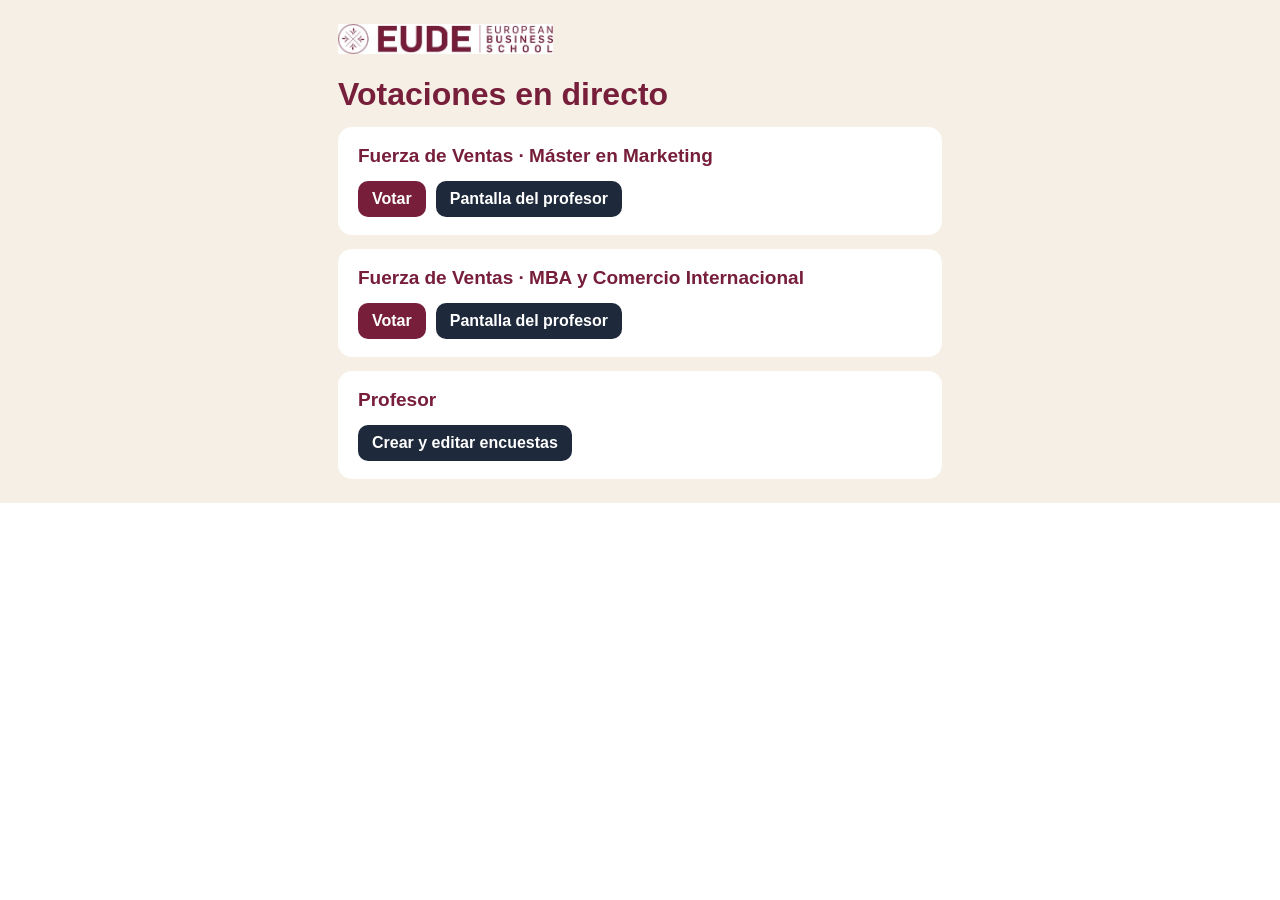
<file: index.html>
<!DOCTYPE html>
<html lang="es"><head><meta charset="utf-8"><meta name="viewport" content="width=device-width, initial-scale=1">
<title>Votaciones · EUDE Business School</title><link rel="stylesheet" href="/estilos.css">
<style>body{background:var(--crema)}.w{max-width:640px;margin:0 auto;padding:24px 18px}.c{background:#fff;border-radius:14px;padding:18px 20px;margin-top:14px}
.c h2{margin:0 0 8px;color:var(--burdeos);font-size:19px}.c a{display:inline-block;margin:6px 10px 0 0;padding:9px 14px;border-radius:10px;background:var(--burdeos);color:#fff;text-decoration:none;font-weight:700}
.c a.s{background:var(--navy)}</style></head>
<body><div class="w"><img src="/img/eude.jpg" alt="EUDE" style="height:30px">
<h1 class="titulo" style="margin-top:18px">Votaciones en directo</h1>
<div class="c"><h2>Fuerza de Ventas · Máster en Marketing</h2><a href="/mkt">Votar</a><a class="s" href="/pantalla/mkt">Pantalla del profesor</a></div>
<div class="c"><h2>Fuerza de Ventas · MBA y Comercio Internacional</h2><a href="/mba">Votar</a><a class="s" href="/pantalla/mba">Pantalla del profesor</a></div>
<div class="c"><h2>Profesor</h2><a class="s" href="/admin">Crear y editar encuestas</a></div>
</div></body></html>
</file>
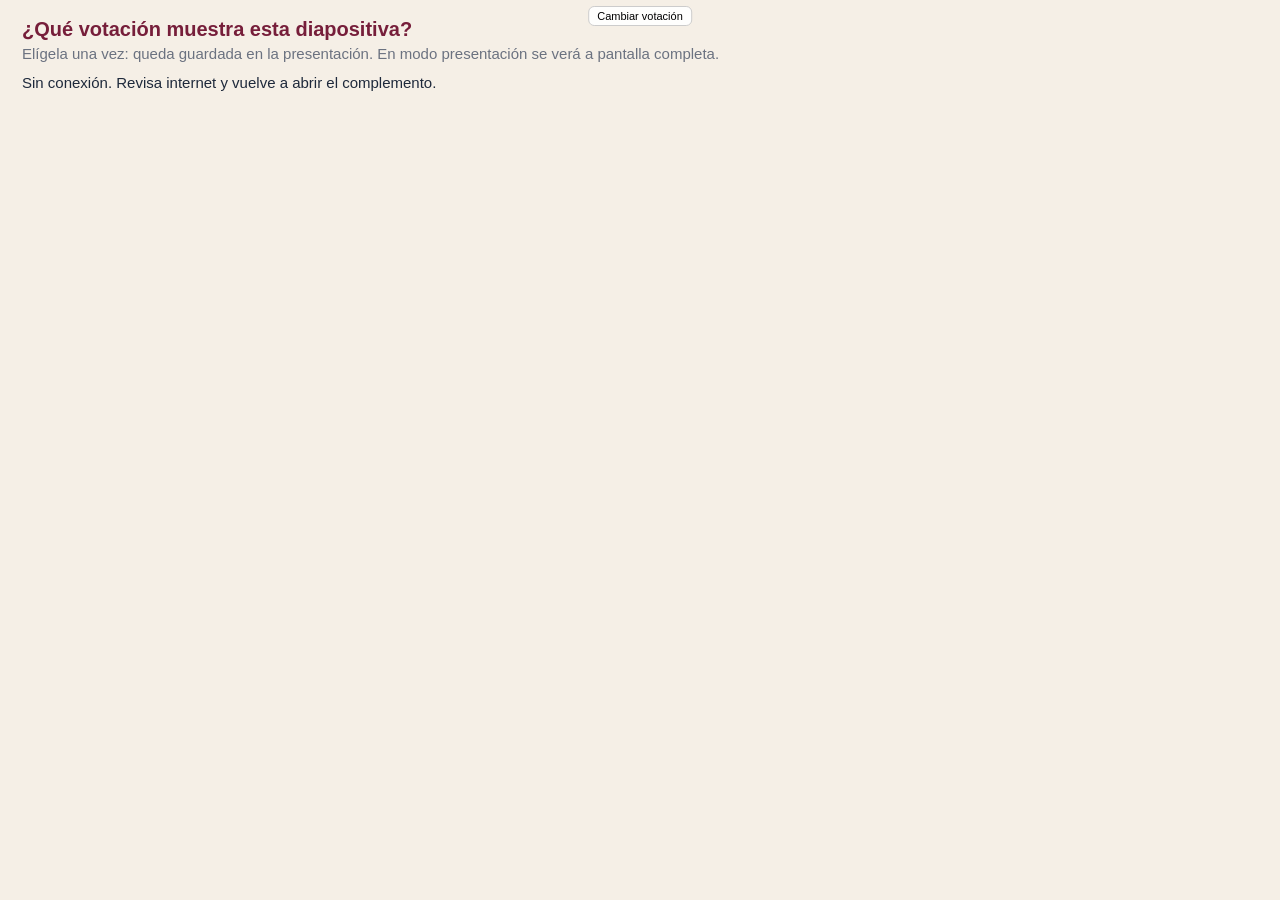
<file: addin/index.html>
<!DOCTYPE html>
<html lang="es">
<head>
<meta charset="utf-8">
<meta name="viewport" content="width=device-width, initial-scale=1">
<title>Votación EUDE</title>
<script src="https://appsforoffice.microsoft.com/lib/1/hosted/office.js"></script>
<link rel="stylesheet" href="/estilos.css">
<style>
  html, body { height: 100%; margin: 0; overflow: hidden; }
  #marco { position: fixed; inset: 0; width: 100%; height: 100%; border: 0; }
  #elegir { padding: 18px 22px; background: var(--crema); height: 100%; overflow: auto; font-size: 15px; }
  #elegir h2 { color: var(--burdeos); margin: 0 0 4px; font-size: 20px; }
  #elegir p { margin: 0 0 12px; color: var(--gris); }
  .it { display: block; width: 100%; text-align: left; background: #fff; border: 2px solid transparent; border-radius: 10px;
    padding: 10px 12px; margin-bottom: 8px; cursor: pointer; font: inherit; color: var(--navy); }
  .it:hover { border-color: var(--burdeos); }
  .it small { display: block; color: var(--gris); font-size: 12px; }
  #cambiar { position: fixed; left: 50%; top: 6px; transform: translateX(-50%); z-index: 5; font-size: 11px; padding: 3px 8px; border-radius: 6px;
    border: 1px solid #ccc; background: rgba(255,255,255,.9); cursor: pointer; display: none; }
</style>
</head>
<body>
<div id="elegir" class="oculto">
  <h2>¿Qué votación muestra esta diapositiva?</h2>
  <p>Elígela una vez: queda guardada en la presentación. En modo presentación se verá a pantalla completa.</p>
  <div id="lista">Cargando…</div>
</div>
<iframe id="marco" class="oculto" allow="clipboard-write"></iframe>
<button id="cambiar">Cambiar votación</button>
<script src="/comun.js"></script>
<script>
const $ = id => document.getElementById(id);
let enOffice = false;

function mostrar(slug) {
  $("elegir").classList.add("oculto");
  $("marco").src = `/p/${encodeURIComponent(slug)}`;
  $("marco").classList.remove("oculto");
}
async function elegir() {
  $("marco").classList.add("oculto"); $("marco").src = "about:blank";
  $("elegir").classList.remove("oculto");
  try {
    const l = await sb("vot_encuestas?select=slug,titulo,contexto&order=actualizado.desc");
    $("lista").innerHTML = l.map(e => `<button class="it" data-s="${esc(e.slug)}">${esc(e.titulo)}<small>${esc(e.slug)}${e.contexto ? " · " + esc(e.contexto) : ""}</small></button>`).join("")
      || "Aún no hay votaciones. Créalas en eude-votacion.netlify.app/admin";
    $("lista").querySelectorAll(".it").forEach(b => b.onclick = () => guardar(b.dataset.s));
  } catch (e) { $("lista").textContent = "Sin conexión. Revisa internet y vuelve a abrir el complemento."; }
}
function guardar(slug) {
  if (enOffice) {
    const st = Office.context.document.settings;
    st.set("slug", slug); st.saveAsync(() => {});
  } else { store.set("addin_slug", slug); }
  mostrar(slug);
}
let iniciado = false;
function arrancar() {
  if (iniciado) return; iniciado = true;
  const q = new URLSearchParams(location.search).get("p");
  const slug = q || (enOffice ? Office.context.document.settings.get("slug") : store.get("addin_slug"));
  if (slug) mostrar(slug); else elegir();
  // el botón de cambiar solo en modo edición
  if (enOffice && Office.context.document.getActiveViewAsync) {
    const ver = () => Office.context.document.getActiveViewAsync(r => { $("cambiar").style.display = r.value === "edit" ? "block" : "none"; });
    ver();
    try { Office.context.document.addHandlerAsync(Office.EventType.ActiveViewChanged, ver); } catch (e) {}
  } else if (!enOffice) { $("cambiar").style.display = "block"; }
}
$("cambiar").onclick = elegir;
if (window.Office && Office.onReady) {
  Office.onReady(info => { enOffice = !!(info && info.host); arrancar(); });
  setTimeout(arrancar, 4000);
} else { arrancar(); }
</script>
</body>
</html>
</file>
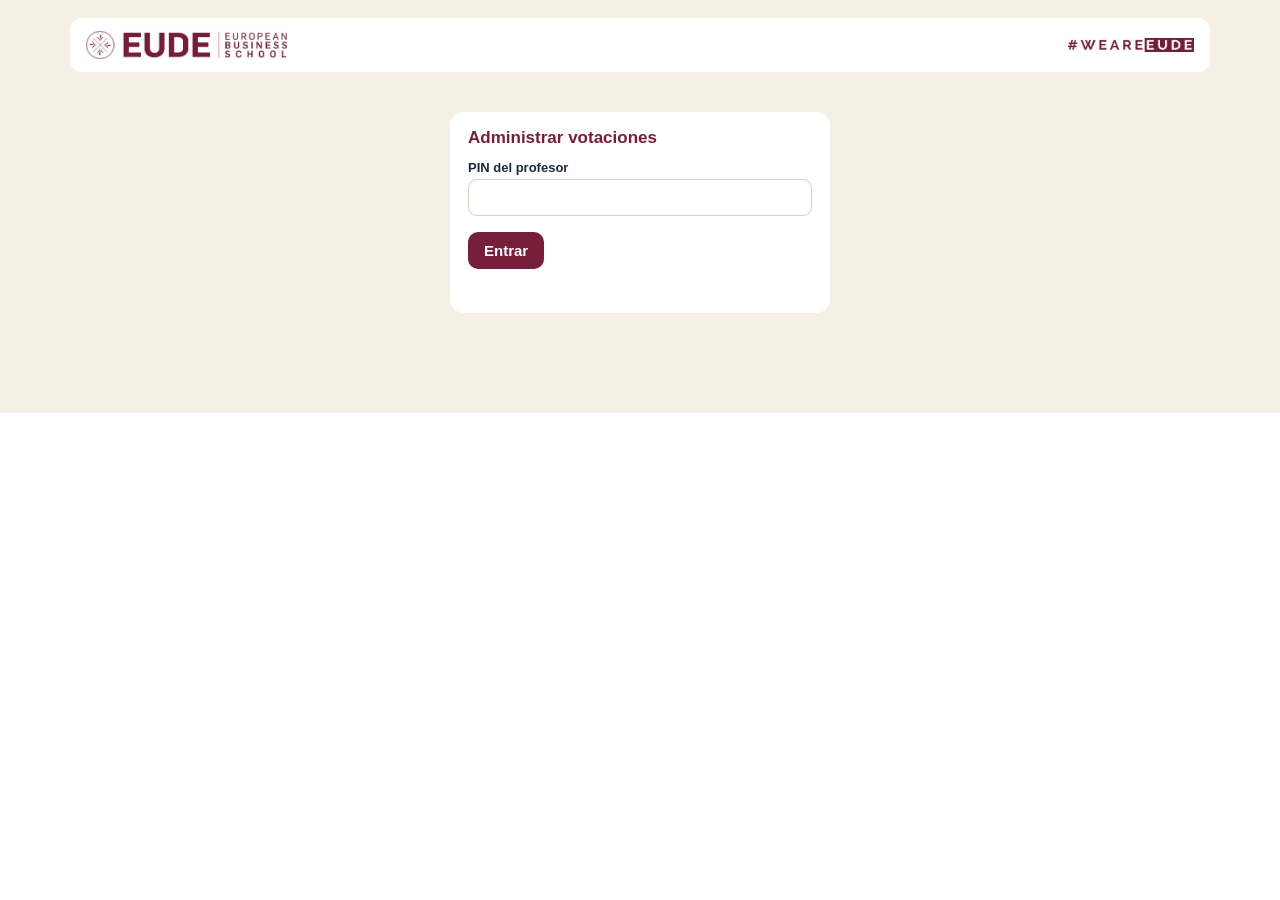
<file: admin.html>
<!DOCTYPE html>
<html lang="es">
<head>
<meta charset="utf-8">
<meta name="viewport" content="width=device-width, initial-scale=1">
<meta name="robots" content="noindex">
<title>Administrar votaciones · EUDE</title>
<link rel="stylesheet" href="/estilos.css">
<style>
  body { background: var(--crema); }
  .w { max-width: 1180px; margin: 0 auto; padding: 18px 20px 60px; }
  .cab { background: #fff; padding: 10px 16px; border-radius: 12px; height: 54px; }
  .cab img.eude { max-height: 28px; } .cab img.we { max-height: 15px; }
  h1.titulo { font-size: 26px; margin: 18px 0 4px; }
  .sub { color: var(--gris); margin-bottom: 16px; }
  .grid { display: grid; grid-template-columns: 340px 1fr; gap: 18px; align-items: start; }
  .panel { background: #fff; border-radius: 14px; padding: 16px 18px; }
  .panel h2 { margin: 0 0 10px; font-size: 17px; color: var(--burdeos); }
  .item { border: 1px solid #EEE4D7; border-radius: 10px; padding: 10px 12px; margin-bottom: 8px; cursor: pointer; }
  .item:hover, .item.act { border-color: var(--burdeos); background: #FBF5F7; }
  .item .s { font-size: 12px; color: var(--gris); }
  .item .t { font-weight: 700; color: var(--navy); font-size: 14px; margin-top: 2px; }
  label { display: block; font-weight: 700; font-size: 13px; color: var(--navy); margin: 12px 0 4px; }
  label small { font-weight: 400; color: var(--gris); }
  input[type=text], input[type=password], textarea { width: 100%; padding: 9px 11px; border: 1px solid #D9CFC2; border-radius: 9px; font: inherit; font-size: 15px; background: #fff; }
  textarea { min-height: 70px; resize: vertical; }
  .fila { display: grid; grid-template-columns: 1fr 1fr; gap: 12px; }
  .op { display: grid; grid-template-columns: 34px 1fr 2fr 90px; gap: 8px; align-items: center; margin-bottom: 8px; }
  .op .letra { width: 30px; height: 30px; font-size: 15px; }
  .op .ok { font-size: 13px; display: flex; gap: 4px; align-items: center; }
  .bt { display: inline-block; padding: 10px 16px; border-radius: 10px; border: 0; cursor: pointer; font-size: 15px; font-weight: 700; text-decoration: none; }
  .prim { background: var(--burdeos); color: #fff; } .sec { background: var(--navy); color: #fff; } .lig { background: #EEE4D7; color: var(--navy); }
  .peligro { background: #fff; color: #B42318; border: 1px solid #F0C9C5; }
  .acc { display: flex; gap: 8px; flex-wrap: wrap; margin-top: 16px; }
  .msg { margin-top: 10px; font-size: 14px; min-height: 18px; }
  .msg.err { color: #B42318; } .msg.ok { color: var(--verde); }
  .enl { margin-top: 16px; background: var(--crema); border-radius: 12px; padding: 14px; display: grid; grid-template-columns: 1fr 150px; gap: 14px; align-items: center; }
  .enl code { background: #fff; padding: 2px 6px; border-radius: 6px; font-size: 13px; }
  .enl canvas { width: 150px; height: 150px; background: #fff; border-radius: 8px; }
  .login { max-width: 380px; margin: 40px auto; }
</style>
</head>
<body>
<div class="w">
  <div class="cab"><img class="eude" src="/img/eude.jpg" alt="EUDE"><img class="we" src="/img/weareeude.jpg" alt="#WEAREEUDE"></div>

  <div id="login" class="panel login">
    <h2>Administrar votaciones</h2>
    <label for="pin">PIN del profesor</label>
    <input id="pin" type="password" inputmode="numeric" autocomplete="off">
    <div class="acc"><button class="bt prim" id="entrar">Entrar</button></div>
    <div class="msg err" id="lmsg"></div>
  </div>

  <div id="app" class="oculto">
    <h1 class="titulo">Votaciones en directo</h1>
    <div class="sub">Crea una encuesta para cada clase. Los votos no se guardan: se borran al empezar una sesión nueva y, en cualquier caso, a los 2 días.</div>
    <div class="grid">
      <div class="panel">
        <h2>Tus encuestas</h2>
        <button class="bt prim" id="nueva" style="width:100%;margin-bottom:12px">+ Nueva encuesta</button>
        <div id="lista"></div>
      </div>
      <div class="panel">
        <h2 id="ftit">Nueva encuesta</h2>
        <div class="fila">
          <div><label>Código <small>(va en el enlace: minúsculas, números y guiones)</small></label><input id="f_slug" type="text" placeholder="pricing-dia1"></div>
          <div><label>Etiqueta superior <small>(en dorado)</small></label><input id="f_etiqueta" type="text" placeholder="Bloque 2 · Caso · Votación en directo"></div>
        </div>
        <label>Título</label><input id="f_titulo" type="text" placeholder="3 minutos, una decisión: …">
        <label>Asignatura · máster <small>(aparece al pie del móvil)</small></label><input id="f_contexto" type="text" placeholder="Pricing · Máster en Marketing">
        <label>La situación <small>(cada línea es un párrafo; puede ir vacío)</small></label><textarea id="f_situacion"></textarea>
        <label>Pregunta</label><input id="f_pregunta" type="text" placeholder="¿Qué harías tú?">
        <label>Opciones <small>(deja vacía la D si solo hay tres; marca la correcta)</small></label>
        <div id="ops"></div>
        <label>Explicación de la respuesta correcta</label><textarea id="f_explicacion"></textarea>
        <label>Frase clave <small>(barra inferior al revelar; opcional)</small></label><input id="f_clave" type="text">
        <div class="acc">
          <button class="bt prim" id="guardar">Guardar</button>
          <button class="bt lig" id="duplicar">Duplicar como nueva</button>
          <button class="bt peligro" id="borrar">Borrar</button>
        </div>
        <div class="msg" id="fmsg"></div>
        <div class="enl oculto" id="enl">
          <div>
            <div><b>Alumnos:</b> <code id="uv"></code></div>
            <div style="margin-top:8px"><b>Tu pantalla (Web Viewer):</b> <code id="up"></code></div>
            <div class="acc" style="margin-top:12px">
              <a class="bt sec" id="abrirP" target="_blank" rel="noopener">Abrir pantalla</a>
              <a class="bt lig" id="abrirV" target="_blank" rel="noopener">Ver como alumno</a>
              <a class="bt lig" id="bajarQR" download>Descargar QR (PNG)</a>
            </div>
          </div>
          <canvas id="qr" width="600" height="600"></canvas>
        </div>
      </div>
    </div>
  </div>
</div>
<script src="/qrcode.js"></script>
<script src="/comun.js"></script>
<script>
const $ = id => document.getElementById(id);
const LETRAS = ["A", "B", "C", "D"];
let PIN = null, encuestas = [], actual = null;

$("ops").innerHTML = LETRAS.map(k => `<div class="op"><span class="letra">${k}</span>
  <input type="text" id="o_t_${k}" placeholder="Título corto"><input type="text" id="o_x_${k}" placeholder="Texto de la opción">
  <label class="ok" style="margin:0;font-weight:400"><input type="radio" name="corr" value="${k}"> correcta</label></div>`).join("");

async function rpc(fn, body) { return sb(`rpc/${fn}`, { method: "POST", body: JSON.stringify(body) }); }

$("entrar").onclick = async () => {
  const p = $("pin").value.trim(); $("lmsg").textContent = "";
  try { if (await rpc("vot_pin_ok", { p_pin: p })) { PIN = p; store.set("eude_pin", p); arrancar(); } else $("lmsg").textContent = "PIN incorrecto."; }
  catch (e) { $("lmsg").textContent = "Sin conexión con el servidor."; }
};
$("pin").addEventListener("keydown", e => { if (e.key === "Enter") $("entrar").click(); });

async function arrancar() { $("login").classList.add("oculto"); $("app").classList.remove("oculto"); await cargar(); limpiar(); }
async function cargar() {
  encuestas = await sb("vot_encuestas?select=*&order=actualizado.desc");
  $("lista").innerHTML = encuestas.map(e => `<div class="item ${actual === e.slug ? "act" : ""}" data-s="${esc(e.slug)}">
    <div class="s">${esc(e.slug)}${e.contexto ? " · " + esc(e.contexto) : ""}</div><div class="t">${esc(e.titulo)}</div></div>`).join("") || `<div class="sub">Aún no hay encuestas.</div>`;
  $("lista").querySelectorAll(".item").forEach(d => d.onclick = () => editar(d.dataset.s));
}
function limpiar() {
  actual = null; $("ftit").textContent = "Nueva encuesta"; $("f_slug").disabled = false;
  ["slug","etiqueta","titulo","contexto","situacion","pregunta","explicacion","clave"].forEach(f => $("f_" + f).value = "");
  LETRAS.forEach(k => { $("o_t_" + k).value = ""; $("o_x_" + k).value = ""; });
  document.querySelectorAll("input[name=corr]").forEach(r => r.checked = false);
  $("enl").classList.add("oculto"); $("fmsg").textContent = ""; cargar();
}
function editar(slug) {
  const e = encuestas.find(x => x.slug === slug); if (!e) return;
  actual = slug; $("ftit").textContent = "Editar encuesta"; $("f_slug").disabled = true;
  $("f_slug").value = e.slug; $("f_etiqueta").value = e.etiqueta || ""; $("f_titulo").value = e.titulo; $("f_contexto").value = e.contexto || "";
  $("f_situacion").value = (e.situacion || []).join("\n"); $("f_pregunta").value = e.pregunta; $("f_explicacion").value = e.explicacion; $("f_clave").value = e.clave || "";
  LETRAS.forEach(k => { const o = e.opciones.find(x => x.k === k) || {}; $("o_t_" + k).value = o.titulo || ""; $("o_x_" + k).value = o.texto || ""; });
  document.querySelectorAll("input[name=corr]").forEach(r => r.checked = r.value === e.correcta);
  $("fmsg").textContent = ""; enlaces(e.slug); cargar();
}
function datos() {
  const opciones = LETRAS.map(k => ({ k, titulo: $("o_t_" + k).value.trim(), texto: $("o_x_" + k).value.trim() })).filter(o => o.titulo || o.texto);
  const c = document.querySelector("input[name=corr]:checked");
  return { slug: $("f_slug").value.trim().toLowerCase(), etiqueta: $("f_etiqueta").value.trim(), titulo: $("f_titulo").value.trim(),
    contexto: $("f_contexto").value.trim(), situacion: $("f_situacion").value.split("\n").map(x => x.trim()).filter(Boolean),
    pregunta: $("f_pregunta").value.trim(), opciones, correcta: c ? c.value : null,
    explicacion: $("f_explicacion").value.trim(), clave: $("f_clave").value.trim() };
}
function msg(t, ok) { $("fmsg").textContent = t; $("fmsg").className = "msg " + (ok ? "ok" : "err"); }
$("guardar").onclick = async () => {
  const d = datos();
  if (!actual && encuestas.some(e => e.slug === d.slug)) return msg("Ya existe una encuesta con ese código. Elige otro.");
  try { const r = await rpc("vot_guardar", { p_pin: PIN, p: d }); msg("Guardada.", true); await cargar(); editar(r.slug); msg("Guardada.", true); }
  catch (e) { msg(e.message || "No se ha podido guardar."); }
};
$("duplicar").onclick = () => { actual = null; $("f_slug").disabled = false; $("f_slug").value = ""; $("ftit").textContent = "Nueva encuesta (copia)"; $("enl").classList.add("oculto"); msg("Pon un código nuevo y guarda.", true); $("f_slug").focus(); };
$("nueva").onclick = limpiar;
$("borrar").onclick = async () => {
  if (!actual) return limpiar();
  if ($("borrar").dataset.c !== actual) { $("borrar").dataset.c = actual; $("borrar").textContent = "Pulsa otra vez para borrar"; return; }
  $("borrar").dataset.c = ""; $("borrar").textContent = "Borrar";
  try { await rpc("vot_borrar", { p_pin: PIN, p_slug: actual }); limpiar(); msg("Encuesta borrada.", true); } catch (e) { msg(e.message); }
};
function enlaces(slug) {
  const a = aliasDe(slug);
  const v = a !== slug ? `/${a}` : `/v/${slug}`, p = a !== slug ? `/pantalla/${a}` : `/p/${slug}`;
  $("uv").textContent = location.host + v; $("up").textContent = location.host + p;
  $("abrirP").href = p; $("abrirV").href = v;
  const q = qrcode(0, "M"); q.addData(location.origin + v); q.make();
  const cv = $("qr"), ctx = cv.getContext("2d"), n = q.getModuleCount(), m = 2, cell = Math.floor(cv.width / (n + 2 * m));
  ctx.fillStyle = "#fff"; ctx.fillRect(0, 0, cv.width, cv.height); ctx.fillStyle = "#1E293B";
  const off = Math.floor((cv.width - cell * n) / 2);
  for (let r = 0; r < n; r++) for (let c = 0; c < n; c++) if (q.isDark(r, c)) ctx.fillRect(off + c * cell, off + r * cell, cell, cell);
  $("bajarQR").href = cv.toDataURL("image/png"); $("bajarQR").download = `qr-${slug}.png`;
  $("enl").classList.remove("oculto");
}
(async () => { const g = store.get("eude_pin"); if (g) { try { if (await rpc("vot_pin_ok", { p_pin: g })) { PIN = g; arrancar(); } } catch (e) {} } })();
</script>
</body>
</html>
</file>
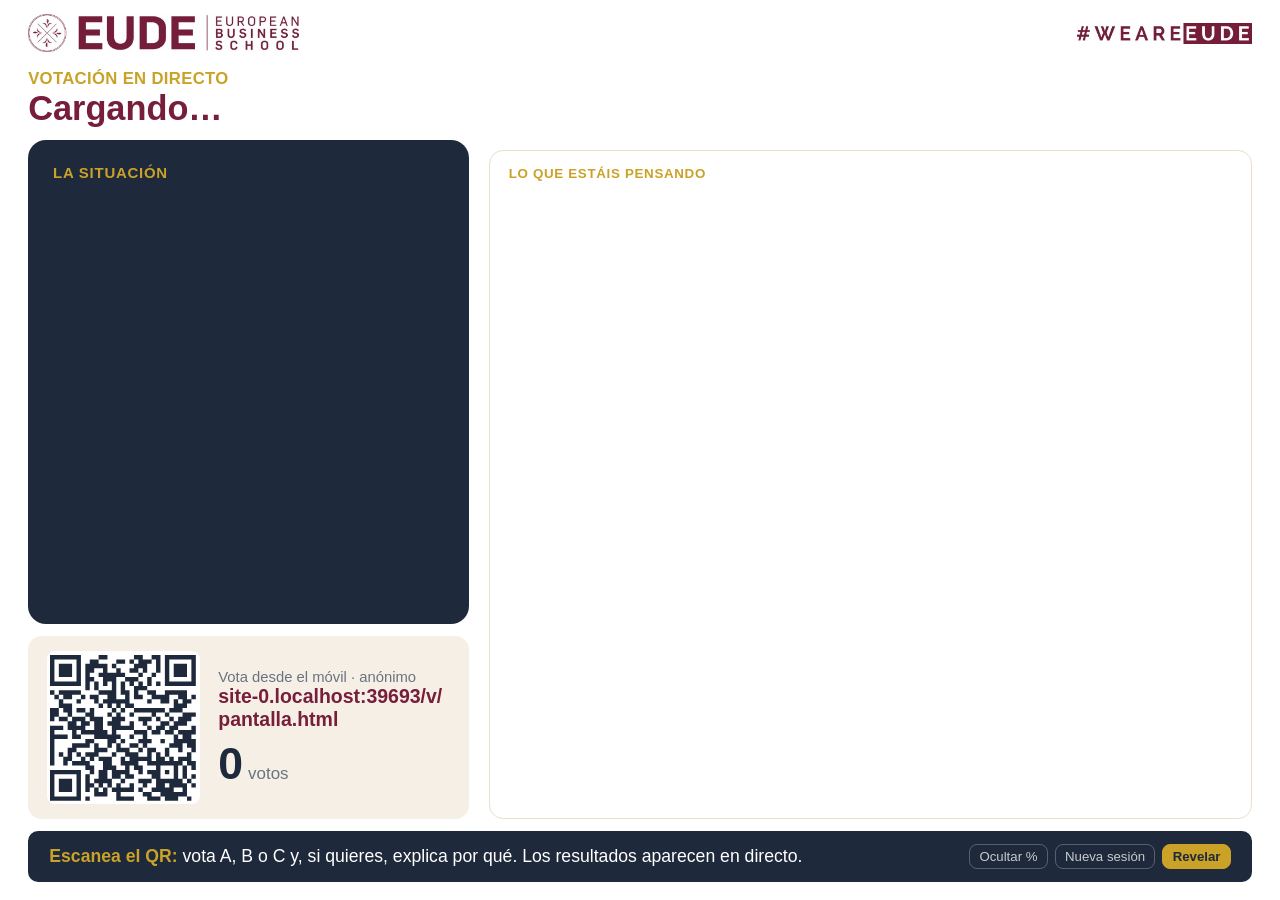
<file: pantalla.html>
<!DOCTYPE html>
<html lang="es">
<head>
<meta charset="utf-8">
<meta name="viewport" content="width=device-width, initial-scale=1">
<title>Pantalla de votación · EUDE Business School</title>
<link rel="stylesheet" href="/estilos.css">
<style>
  html, body { height: 100%; overflow: hidden; }
  body { font-size: min(1.45vw, 2.6vh); }
  .lienzo { height: 100vh; width: 100vw; display: flex; flex-direction: column; padding: 1.6vh 2.2vw 2vh; gap: 1.3vh; }
  .cab { height: 4.2vh; }
  .cab img.eude { height: 100%; max-height: none; }
  .cab img.we { height: 55%; max-height: none; }
  .eyebrow { font-size: .9em; margin-top: .6vh; }
  .titulo { font-size: 1.85em; }
  .cuerpo { flex: 1; display: grid; grid-template-columns: 36% 1fr; gap: 1.6vw; min-height: 0; }
  .izq { display: flex; flex-direction: column; gap: 1.4vh; min-height: 0; }
  .sit { font-size: 1.12em; padding: 1.1em 1.2em; flex: 1; min-height: 0; overflow: hidden; line-height: 1.32; }
  .sit .lbl { color: var(--oro); font-size: .72em; font-weight: 700; letter-spacing: .05em; margin-bottom: .5em; }
  .sit p { margin: 0 0 .55em; }
  .sit .pregunta { margin-top: .7em; }
  .qr { display: flex; gap: 1em; align-items: center; padding: .8em 1em; background: var(--crema); border-radius: 14px; }
  .qr .code { height: 17vh; width: 17vh; border-radius: 8px; background: #fff; padding: .4vh; flex: none; }
  .qr .code svg { width: 100%; height: 100%; display: block; }
  .qr .u { font-weight: 700; color: var(--burdeos); font-size: 1.05em; overflow-wrap: anywhere; }
  .qr .n { font-size: 2.4em; font-weight: 700; color: var(--navy); line-height: 1; margin-top: .25em; }
  .qr .n small { font-size: .38em; font-weight: 400; color: var(--gris); margin-left: .3em; }
  .der { display: flex; flex-direction: column; gap: 1.1vh; min-height: 0; }
  .op { position: relative; background: var(--crema); border-radius: 12px; overflow: hidden; border: 3px solid transparent;
    transition: opacity .4s, border-color .4s; flex: none; }
  .op .barra { position: absolute; inset: 0 auto 0 0; width: 0; background: rgba(118,30,58,.14); transition: width .8s ease; }
  .op .in { position: relative; display: flex; align-items: center; gap: .9em; padding: .75em 1em; }
  .op .letra { width: 2.1em; height: 2.1em; font-size: 1.05em; }
  .op .txt { flex: 1; line-height: 1.25; }
  .op .txt b { color: var(--burdeos); }
  .op .pct { font-weight: 700; font-size: 1.5em; color: var(--burdeos); min-width: 3.4em; text-align: right; }
  .op .pct small { display: block; font-size: .45em; color: var(--gris); font-weight: 400; }
  .op.ok { border-color: var(--oro); background: var(--oro-claro); }
  .op.ok .barra { background: rgba(201,162,39,.35); }
  .op.mal { opacity: .45; }
  .tick { display: none; color: var(--verde); font-weight: 700; font-size: .78em; }
  .op.ok .tick { display: block; }
  .zona { flex: 1; min-height: 0; border-radius: 14px; overflow: hidden; display: flex; flex-direction: column; }
  .muro { background: #fff; border: 1px solid #EADFD1; padding: .8em 1em; }
  .muro .lbl { color: var(--oro); font-weight: 700; font-size: .72em; letter-spacing: .05em; margin-bottom: .5em; }
  .coms { display: grid; grid-template-columns: 1fr 1fr; gap: .6em; overflow: hidden; }
  .com { background: var(--crema); border-radius: 10px; padding: .55em .7em; font-size: .86em; line-height: 1.3; display: flex; gap: .55em;
    animation: entra .5s ease; }
  .com .letra { width: 1.7em; height: 1.7em; font-size: .9em; }
  .vacio { color: var(--gris); font-style: italic; font-size: .9em; }
  @keyframes entra { from { opacity: 0; transform: translateY(6px); } to { opacity: 1; transform: none; } }
  .exp { font-size: 1.12em; background: var(--burdeos); color: #fff; padding: 1em 1.2em; line-height: 1.38; animation: entra .6s ease; }
  .exp .lbl { color: var(--oro); font-weight: 700; font-size: .75em; letter-spacing: .05em; }
  .exp h3 { margin: .25em 0 .45em; font-size: 1.3em; }
  .barraInf { background: var(--navy); color: #fff; border-radius: 10px; padding: .75em 1.2em; font-size: .95em; display: flex; align-items: center; gap: 1em; }
  .barraInf b { color: var(--oro); }
  .barraInf .esp { flex: 1; }
  .ctr { display: flex; gap: .4em; }
  .ctr button { background: transparent; border: 1px solid rgba(255,255,255,.35); color: #fff; border-radius: 8px; padding: .3em .7em;
    font-size: .75em; cursor: pointer; opacity: .75; }
  .ctr button:hover { opacity: 1; }
  .ctr button.prim { background: var(--oro); border-color: var(--oro); color: var(--navy); font-weight: 700; opacity: 1; }
  .modal { position: fixed; inset: 0; background: rgba(30,41,59,.55); display: flex; align-items: center; justify-content: center; }
  .modal .box { background: #fff; border-radius: 14px; padding: 1.4em 1.6em; width: min(26em, 90vw); }
  .modal h3 { margin: 0 0 .6em; color: var(--burdeos); }
  .modal input { width: 100%; font-size: 1.2em; padding: .5em; border-radius: 8px; border: 1px solid #ccc; letter-spacing: .2em; }
  .modal .bt { display: flex; gap: .6em; justify-content: flex-end; margin-top: 1em; }
  .modal button { padding: .5em 1em; border-radius: 8px; border: 0; cursor: pointer; font-size: .95em; }
  .modal .ok { background: var(--burdeos); color: #fff; }
  .modal .msg { color: #B42318; font-size: .85em; margin-top: .5em; min-height: 1.2em; }
  /* Móvil en vertical: modo «mando» del profesor */
  @media (max-aspect-ratio: 4/5) {
    html, body { height: auto; overflow: auto; }
    body { font-size: 15px; }
    .lienzo { height: auto; min-height: 100vh; width: 100%; padding: 12px 14px 18px; gap: 12px; }
    .cab { height: 30px; }
    .titulo { font-size: 1.4em; }
    .cuerpo { grid-template-columns: 1fr; gap: 12px; }
    .izq { order: 2; } .der { order: 1; }
    .sit { flex: none; }
    .qr img, .qr .code { height: 90px; width: 90px; }
    .zona { flex: none; }
    .coms { grid-template-columns: 1fr; }
    .barraInf { flex-direction: column; align-items: stretch; position: sticky; bottom: 8px; }
    .ctr { justify-content: stretch; }
    .ctr button { flex: 1; font-size: 15px; padding: 10px 6px; opacity: 1; }
  }
</style>
</head>
<body>
<div class="lienzo">
  <div class="cab"><img class="eude" src="/img/eude.jpg" alt="EUDE"><img class="we" src="/img/weareeude.jpg" alt="#WEAREEUDE"></div>
  <div>
    <div class="eyebrow" id="etiqueta">Votación en directo</div>
    <h1 class="titulo" id="titulo">Cargando…</h1>
  </div>
  <div class="cuerpo">
    <div class="izq">
      <div class="sit card-navy">
        <div class="lbl">LA SITUACIÓN</div>
        <div id="situacion"></div>
        <p class="pregunta" id="pregunta"></p>
      </div>
      <div class="qr">
        <div class="code" id="qr" aria-label="QR para votar"></div>
        <div>
          <div style="font-size:.8em;color:var(--gris)">Vota desde el móvil · anónimo</div>
          <div class="u" id="url"></div>
          <div class="n"><span id="nvotos">0</span><small id="nlbl">votos</small></div>
        </div>
      </div>
    </div>
    <div class="der">
      <div id="ops" style="display:flex;flex-direction:column;gap:1.1vh"></div>
      <div class="zona muro" id="muro">
        <div class="lbl">LO QUE ESTÁIS PENSANDO</div>
        <div class="coms" id="coms"></div>
      </div>
      <div class="zona exp oculto" id="exp">
        <div class="lbl">RESPUESTA RECOMENDADA</div>
        <h3 id="expTit"></h3>
        <div id="expTxt"></div>
      </div>
    </div>
  </div>
  <div class="barraInf">
    <div id="pie"><b>Escanea el QR:</b> vota A, B o C y, si quieres, explica por qué. Los resultados aparecen en directo.</div>
    <div class="esp"></div>
    <div class="ctr">
      <button id="bBarras" title="Tecla H">Ocultar %</button>
      <button id="bNueva" title="Tecla N">Nueva sesión</button>
      <button id="bRev" class="prim" title="Tecla R">Revelar</button>
    </div>
  </div>
</div>

<div class="modal oculto" id="modal">
  <div class="box">
    <h3 id="mTit">PIN del profesor</h3>
    <input id="mPin" type="password" inputmode="numeric" autocomplete="off" placeholder="••••••">
    <div class="msg" id="mMsg"></div>
    <div class="bt"><button id="mNo">Cancelar</button><button class="ok" id="mSi">Aceptar</button></div>
  </div>
</div>

<script src="/qrcode.js"></script>
<script src="/comun.js"></script>
<script>
const slug = slugActual();
const $ = id => document.getElementById(id);
let enc = null, votos = [], ocultarPct = new URLSearchParams(location.search).get("pct") === "0";
let revLocal = false;
const alias = aliasDe(slug);
const rutaVoto = alias !== slug ? `/${alias}` : `/v/${slug}`;
const urlVoto = `${location.origin}${rutaVoto}`;
$("url").innerHTML = `${esc(location.host)}${esc(rutaVoto.replace(/[^/]+$/, ""))}<wbr>${esc(rutaVoto.split("/").pop())}`;
try { const q = qrcode(0, "M"); q.addData(urlVoto); q.make();
  $("qr").innerHTML = q.createSvgTag({ cellSize: 4, margin: 0, scalable: true }).replace(/fill="black"|fill="#000000"/g, 'fill="#1E293B"'); } catch (e) {}

function revelada() { return revLocal || (enc && enc.estado === "revelada"); }

function pintarEstatico() {
  $("titulo").textContent = enc.titulo;
  $("etiqueta").textContent = enc.etiqueta || "Votación en directo";
  $("situacion").innerHTML = enc.situacion.map(p => `<p>${esc(p)}</p>`).join("");
  $("pregunta").textContent = enc.pregunta;
  $("ops").innerHTML = enc.opciones.map(o => `
    <div class="op" data-k="${o.k}"><div class="barra"></div>
      <div class="in"><span class="letra">${esc(o.k)}</span>
        <div class="txt"><b>${esc(o.titulo)}:</b> ${esc(o.texto)}<div class="tick">✓ Respuesta recomendada</div></div>
        <div class="pct"><span class="p">0 %</span><small class="c">0 votos</small></div></div></div>`).join("");
}

function pintarDinamico() {
  const total = votos.length;
  const cuenta = {}; enc.opciones.forEach(o => cuenta[o.k] = 0);
  votos.forEach(v => { if (v.opcion in cuenta) cuenta[v.opcion]++; });
  const rev = revelada();
  const verPct = rev || !ocultarPct;
  $("nvotos").textContent = total; $("nlbl").textContent = total === 1 ? "voto" : "votos";
  document.querySelectorAll(".op").forEach(el => {
    const k = el.dataset.k, n = cuenta[k] || 0, pct = total ? Math.round(100 * n / total) : 0;
    el.querySelector(".barra").style.width = verPct ? pct + "%" : "0";
    el.querySelector(".p").textContent = verPct ? pct + " %" : "–";
    el.querySelector(".c").textContent = verPct ? `${n} ${n === 1 ? "voto" : "votos"}` : "";
    el.classList.toggle("ok", rev && k === enc.correcta);
    el.classList.toggle("mal", rev && k !== enc.correcta);
  });
  const coms = votos.filter(v => v.comentario).slice(0, 6);
  $("coms").innerHTML = coms.length ? coms.map(v => `<div class="com"><span class="letra">${esc(v.opcion)}</span><span>${esc(v.comentario)}</span></div>`).join("")
    : `<div class="vacio">Aquí aparecerán vuestros argumentos, sin nombre.</div>`;
  $("muro").classList.toggle("oculto", rev);
  $("exp").classList.toggle("oculto", !rev);
  if (rev) {
    const c = enc.opciones.find(o => o.k === enc.correcta) || {};
    $("expTit").textContent = `${enc.correcta}. ${c.titulo || ""}`;
    $("expTxt").textContent = enc.explicacion;
    $("pie").innerHTML = enc.clave ? `<b>Recuerda:</b> ${esc(enc.clave)}` : `<b>Respuesta revelada.</b>`;
    $("bRev").textContent = "Ocultar respuesta";
  } else {
    const ks = enc.opciones.map(o => o.k); const letras = ks.length > 1 ? ks.slice(0, -1).join(", ") + " o " + ks[ks.length - 1] : ks.join("");
    $("pie").innerHTML = `<b>Escanea el QR:</b> vota ${letras} y, si quieres, explica por qué. Los resultados aparecen en directo.`;
    $("bRev").textContent = "Revelar";
  }
  $("bBarras").textContent = ocultarPct ? "Mostrar %" : "Ocultar %";
}

let primera = true;
async function tick() {
  try {
    const e = primera ? await abrirEncuesta(slug) : await cargarEncuesta(slug);
    if (!e) { $("titulo").textContent = "Votación no encontrada"; return; }
    const sesionCambia = enc && e.sesion !== enc.sesion;
    if (enc && enc.estado === "revelada" && e.estado === "abierta") revLocal = false;
    enc = e;
    if (primera || sesionCambia) { pintarEstatico(); primera = false; }
    votos = await cargarVotos(slug, enc.sesion);
    pintarDinamico();
  } catch (err) { /* reintenta en el siguiente ciclo */ }
}
tick(); setInterval(tick, 2000);

// --- control del profesor (PIN) ---
function pedirPin(titulo) {
  return new Promise(res => {
    const guardado = store.get("eude_pin");
    if (guardado) return res(guardado);
    $("mTit").textContent = titulo; $("mPin").value = ""; $("mMsg").textContent = "";
    $("modal").classList.remove("oculto"); setTimeout(() => $("mPin").focus(), 50);
    $("mSi").onclick = () => { $("modal").classList.add("oculto"); res($("mPin").value.trim()); };
    $("mNo").onclick = () => { $("modal").classList.add("oculto"); res(null); };
  });
}
async function control(accion, titulo) {
  const pin = await pedirPin(titulo);
  if (!pin) return false;
  try {
    enc = await sb("rpc/vot_control", { method: "POST", body: JSON.stringify({ p_slug: slug, p_pin: pin, p_accion: accion }) });
    store.set("eude_pin", pin);
    return true;
  } catch (e) {
    try { localStorage.removeItem("eude_pin"); } catch (_) {} store._m.eude_pin = null;
    alertaPin(e.message && e.message.includes("PIN") ? "PIN incorrecto." : "Sin conexión con el servidor.");
    return false;
  }
}
function alertaPin(msg) {
  $("mTit").textContent = "No se ha podido aplicar"; $("mMsg").textContent = msg; $("mPin").value = "";
  $("modal").classList.remove("oculto");
  $("mSi").onclick = () => $("modal").classList.add("oculto"); $("mNo").onclick = () => $("modal").classList.add("oculto");
}
async function alternarRevelar() {
  if (!enc) return;
  if (revelada()) {
    revLocal = false;
    if (enc.estado === "revelada") await control("reabrir", "PIN para volver a abrir la votación");
  } else {
    revLocal = true; pintarDinamico();           // se ve al instante, aunque falle la red
    await control("revelar", "PIN para revelar la respuesta");
  }
  pintarDinamico();
}
async function nuevaSesion() {
  if (!enc) return;
  revLocal = false;
  if (await control("reiniciar", "PIN para empezar una sesión nueva (pone el contador a cero)")) {
    pintarEstatico(); votos = []; pintarDinamico();
  }
}
$("bRev").onclick = alternarRevelar;
$("bNueva").onclick = nuevaSesion;
$("bBarras").onclick = () => { ocultarPct = !ocultarPct; pintarDinamico(); };
$("mPin").addEventListener("keydown", e => { if (e.key === "Enter") $("mSi").click(); });
document.addEventListener("keydown", e => {
  if (!$("modal").classList.contains("oculto")) return;
  const k = e.key.toLowerCase();
  if (k === "r") alternarRevelar(); else if (k === "n") nuevaSesion(); else if (k === "h") $("bBarras").click();
});
</script>
</body>
</html>
</file>
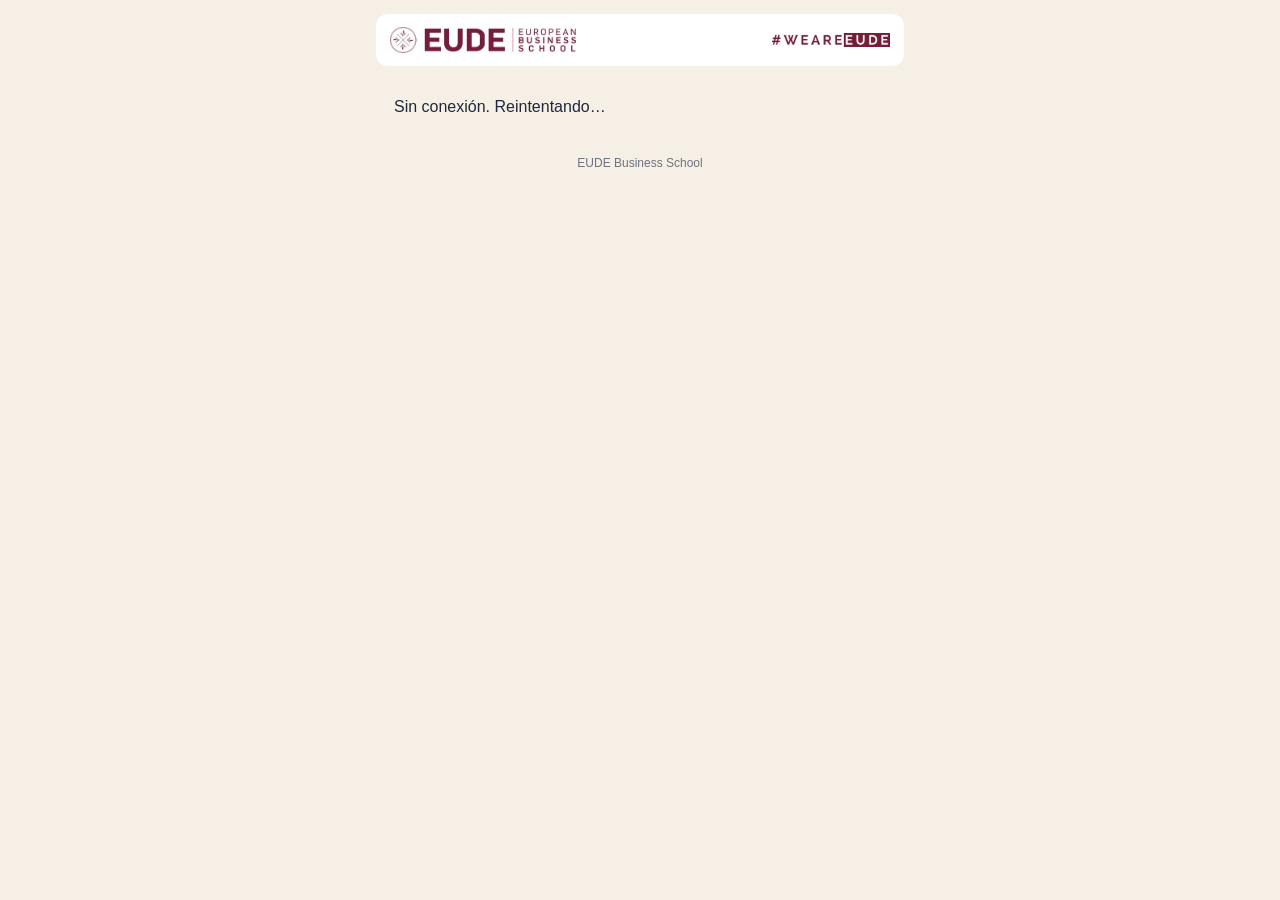
<file: votar.html>
<!DOCTYPE html>
<html lang="es">
<head>
<meta charset="utf-8">
<meta name="viewport" content="width=device-width, initial-scale=1, viewport-fit=cover">
<title>Vota · EUDE Business School</title>
<link rel="stylesheet" href="/estilos.css">
<style>
  body { background: var(--crema); min-height: 100vh; }
  .wrap { max-width: 560px; margin: 0 auto; padding: 14px 16px 40px; }
  .cab { background: #fff; padding: 10px 14px; border-radius: 12px; height: 52px; }
  .cab img.eude { max-height: 26px; }
  .cab img.we { max-height: 14px; }
  .eyebrow { font-size: 12px; margin: 18px 2px 4px; }
  .titulo { font-size: 23px; margin: 0 2px 14px; }
  .sit { padding: 16px 18px; font-size: 16px; line-height: 1.4; }
  .sit .lbl { color: var(--oro); font-size: 12px; font-weight: 700; letter-spacing: .04em; margin-bottom: 6px; }
  .sit p { margin: 0 0 8px; }
  .sit .pregunta { margin: 10px 0 0; font-size: 17px; }
  .ops { display: grid; gap: 10px; margin: 16px 0; }
  .op { display: flex; gap: 12px; align-items: center; text-align: left; width: 100%; padding: 14px;
    background: #fff; border: 2px solid transparent; border-radius: 14px; font-size: 16px; color: var(--navy);
    cursor: pointer; box-shadow: 0 1px 3px rgba(0,0,0,.06); }
  .op .letra { width: 40px; height: 40px; font-size: 19px; }
  .op b { color: var(--burdeos); }
  .op.sel { border-color: var(--burdeos); background: #FBF5F7; }
  .op[disabled] { cursor: default; }
  .op.ok { border-color: var(--oro); background: var(--oro-claro); }
  .op.mal { opacity: .55; }
  label.lbl2 { display: block; font-weight: 700; color: var(--burdeos); margin: 6px 2px 6px; font-size: 15px; }
  textarea { width: 100%; min-height: 86px; border-radius: 12px; border: 1px solid #D9CFC2; padding: 12px;
    font: inherit; font-size: 16px; resize: vertical; background: #fff; }
  .cont { text-align: right; font-size: 12px; color: var(--gris); margin-top: 4px; }
  .enviar { width: 100%; margin-top: 14px; padding: 16px; border: 0; border-radius: 14px; background: var(--burdeos);
    color: #fff; font-size: 18px; font-weight: 700; cursor: pointer; }
  .enviar[disabled] { background: #B9A1AA; cursor: default; }
  .aviso { padding: 16px 18px; margin-top: 14px; font-size: 16px; line-height: 1.4; }
  .aviso h3 { margin: 0 0 6px; color: var(--burdeos); font-size: 18px; }
  .revel { background: var(--burdeos); color: #fff; border-radius: 14px; padding: 16px 18px; margin-top: 14px; line-height: 1.45; }
  .revel .lbl { color: var(--oro); font-weight: 700; font-size: 13px; letter-spacing: .04em; }
  .revel h3 { margin: 4px 0 8px; font-size: 19px; }
  .clave { background: var(--navy); color: #fff; border-radius: 12px; padding: 12px 16px; margin-top: 10px; font-size: 15px; }
  .clave b { color: var(--oro); }
  .err { color: #B42318; font-size: 14px; margin-top: 8px; }
  .pie { text-align: center; color: var(--gris); font-size: 12px; margin-top: 22px; }
</style>
</head>
<body>
<div class="wrap">
  <div class="cab"><img class="eude" src="/img/eude.jpg" alt="EUDE Business School"><img class="we" src="/img/weareeude.jpg" alt="#WEAREEUDE"></div>
  <div id="cargando" class="aviso card-crema">Cargando la votación…</div>
  <div id="app" class="oculto">
    <div class="eyebrow">Votación en directo · anónima</div>
    <h1 class="titulo" id="titulo"></h1>
    <div class="sit card-navy">
      <div class="lbl">LA SITUACIÓN</div>
      <div id="situacion"></div>
      <p class="pregunta" id="pregunta"></p>
    </div>
    <div class="ops" id="ops"></div>
    <div id="formExtra">
      <label class="lbl2" for="coment">¿Por qué? Escribe tu argumento (opcional)</label>
      <textarea id="coment" maxlength="280" placeholder="Saldrá en la pantalla de clase, sin tu nombre."></textarea>
      <div class="cont"><span id="nc">0</span>/280</div>
      <button class="enviar" id="enviar" disabled>Elige una opción</button>
      <div class="err" id="err"></div>
    </div>
    <div id="hecho" class="aviso card-crema oculto">
      <h3>¡Voto registrado!</h3>
      <div id="hechoTxt"></div>
      <div style="margin-top:6px;color:var(--gris)">Mira la pantalla: cuando el profesor revele la respuesta, también aparecerá aquí.</div>
    </div>
    <div id="cerrada" class="aviso card-crema oculto">
      <h3>La votación está cerrada</h3>
      <div>La respuesta ya se ha revelado en clase.</div>
    </div>
    <div id="revel" class="revel oculto">
      <div class="lbl">RESPUESTA RECOMENDADA</div>
      <h3 id="revTit"></h3>
      <div id="revExp"></div>
      <div id="revTu" style="margin-top:10px;font-weight:700"></div>
    </div>
    <div id="clave" class="clave oculto"></div>
  </div>
  <div class="pie" id="pie">EUDE Business School</div>
</div>
<script src="/comun.js"></script>
<script>
const slug = slugActual();
let enc = null, sel = null, miVoto = null;
const $ = id => document.getElementById(id);
const claveVoto = () => `eude_voto_${slug}_${enc.sesion}`;

function pintarOpciones() {
  const revelada = enc.estado === "revelada";
  const yaVotado = !!miVoto;
  $("ops").innerHTML = enc.opciones.map(o => {
    let cls = "op";
    if (revelada) cls += o.k === enc.correcta ? " ok" : " mal";
    else if ((yaVotado ? miVoto : sel) === o.k) cls += " sel";
    return `<button class="${cls}" data-k="${o.k}" ${revelada || yaVotado ? "disabled" : ""}>
      <span class="letra">${esc(o.k)}</span><span><b>${esc(o.titulo)}:</b> ${esc(o.texto)}</span></button>`;
  }).join("");
  $("ops").querySelectorAll(".op").forEach(b => b.onclick = () => {
    sel = b.dataset.k; pintarOpciones();
    $("enviar").disabled = false; $("enviar").textContent = `Enviar mi voto (${sel})`;
  });
}

function pintar() {
  $("cargando").classList.add("oculto"); $("app").classList.remove("oculto");
  $("titulo").textContent = enc.titulo;
  $("pie").textContent = enc.contexto ? `EUDE Business School · ${enc.contexto}` : "EUDE Business School";
  $("situacion").innerHTML = enc.situacion.map(p => `<p>${esc(p)}</p>`).join("");
  $("pregunta").textContent = enc.pregunta;
  miVoto = store.get(claveVoto());
  const revelada = enc.estado === "revelada";
  pintarOpciones();
  $("formExtra").classList.toggle("oculto", revelada || !!miVoto);
  $("hecho").classList.toggle("oculto", revelada || !miVoto);
  if (miVoto) $("hechoTxt").textContent = `Has votado la opción ${miVoto}.`;
  $("cerrada").classList.toggle("oculto", !(revelada && !miVoto));
  $("revel").classList.toggle("oculto", !revelada);
  $("clave").classList.toggle("oculto", !revelada || !enc.clave);
  if (revelada) {
    const c = enc.opciones.find(o => o.k === enc.correcta) || {};
    $("revTit").textContent = `${enc.correcta}. ${c.titulo || ""}`;
    $("revExp").textContent = enc.explicacion;
    $("revTu").textContent = miVoto ? (miVoto === enc.correcta ? "✓ Tu respuesta coincide." : `Tu voto fue ${miVoto}. Ahora ya sabes por qué la recomendada es la ${enc.correcta}.`) : "";
    $("clave").innerHTML = `<b>Recuerda:</b> ${esc(enc.clave)}`;
  }
}

$("coment").addEventListener("input", e => $("nc").textContent = e.target.value.length);
$("enviar").addEventListener("click", async () => {
  if (!sel) return;
  $("enviar").disabled = true; $("enviar").textContent = "Enviando…"; $("err").textContent = "";
  const comentario = $("coment").value.trim().slice(0, 280) || null;
  try {
    await sb("vot_votos", { method: "POST", headers: { Prefer: "return=minimal" },
      body: JSON.stringify({ slug, sesion: enc.sesion, opcion: sel, comentario, dispositivo: dispositivo() }) });
    store.set(claveVoto(), sel);
  } catch (e) {
    if (e.status === 409 || e.code === "23505") { store.set(claveVoto(), sel); }
    else {
      await refrescar();
      if (enc.estado !== "revelada") {
        $("err").textContent = "No se ha podido enviar. Revisa la conexión e inténtalo otra vez.";
        $("enviar").disabled = false; $("enviar").textContent = `Enviar mi voto (${sel})`;
      }
      return;
    }
  }
  pintar();
});

async function refrescar() {
  try {
    const nuevo = enc ? await cargarEncuesta(slug) : await abrirEncuesta(slug);
    if (!nuevo) { $("cargando").textContent = "Esta votación no existe. Revisa el enlace o el QR."; return; }
    const cambio = !enc || nuevo.estado !== enc.estado || nuevo.sesion !== enc.sesion;
    const sesionNueva = enc && nuevo.sesion !== enc.sesion;
    enc = nuevo;
    if (sesionNueva) { sel = null; $("coment").value = ""; $("nc").textContent = "0"; $("enviar").disabled = true; $("enviar").textContent = "Elige una opción"; }
    if (cambio) pintar();
  } catch (e) { if (!enc) $("cargando").textContent = "Sin conexión. Reintentando…"; }
}
refrescar();
setInterval(refrescar, 3000);
</script>
</body>
</html>
</file>
<file: estilos.css>
:root {
  --burdeos: #761E3A;
  --burdeos-2: #8E2747;
  --oro: #C9A227;
  --oro-claro: #F3E7BF;
  --navy: #1E293B;
  --crema: #F5EFE6;
  --gris: #6B7280;
  --blanco: #FFFFFF;
  --verde: #2F7D4F;
  font-family: Calibri, Carlito, Lato, "Segoe UI", Roboto, Arial, sans-serif;
}
* { box-sizing: border-box; }
html, body { margin: 0; padding: 0; background: var(--blanco); color: var(--navy); }
button { font-family: inherit; }

.cab { display: flex; align-items: center; justify-content: space-between; }
.cab img.eude { height: 100%; max-height: 34px; }
.cab img.we { max-height: 18px; }
.eyebrow { color: var(--oro); font-weight: 700; text-transform: uppercase; letter-spacing: .02em; }
.titulo { color: var(--burdeos); font-weight: 700; margin: 0; line-height: 1.15; }

.card-navy { background: var(--navy); color: #fff; border-radius: 18px; }
.card-crema { background: var(--crema); border-radius: 12px; }
.letra { display: inline-flex; align-items: center; justify-content: center; border-radius: 50%;
  background: var(--burdeos); color: var(--oro); font-weight: 700; flex: none; }
.pregunta { color: var(--oro); font-style: italic; font-weight: 700; }
.oculto { display: none !important; }
</file>
